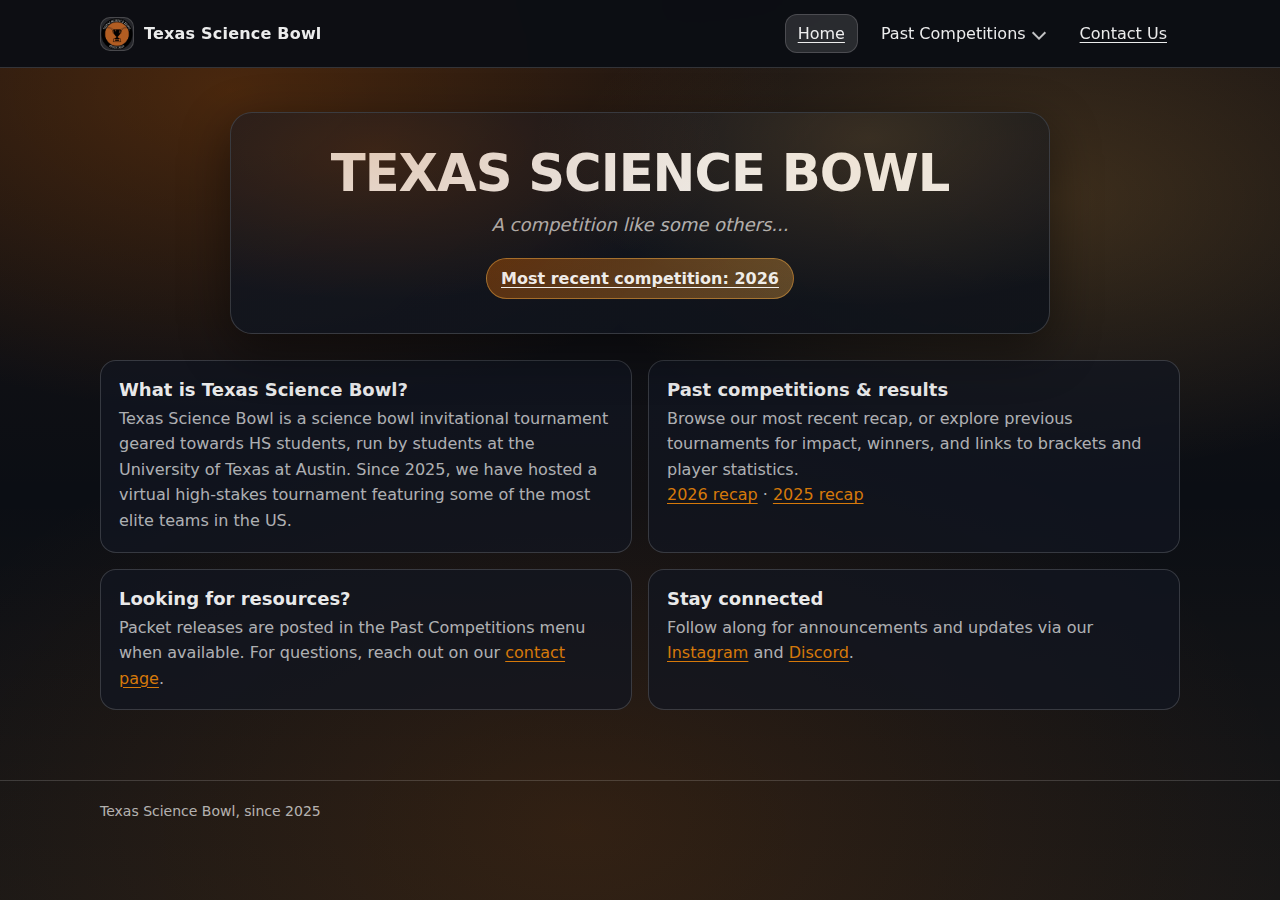
<file: index.html>
<!doctype html>
<html lang="en">
  <head>
    <meta charset="utf-8" />
    <meta name="viewport" content="width=device-width, initial-scale=1" />
    <title>Texas Science Bowl</title>
    <meta
      name="description"
      content="Texas Science Bowl is a high school invitational science bowl tournament based in Texas, featuring teams nationwide. View recaps, results, and updates."
    />

    <link rel="canonical" href="https://texassciencebowl.org/" />

    <meta property="og:site_name" content="Texas Science Bowl" />
    <meta property="og:type" content="website" />
    <meta property="og:title" content="Texas Science Bowl" />
    <meta
      property="og:description"
      content="A high school invitational science bowl tournament based in Texas. View recaps, results, and updates."
    />
    <meta property="og:url" content="https://texassciencebowl.org/" />
    <meta property="og:image" content="https://texassciencebowl.org/logo.png" />

    <meta name="twitter:card" content="summary_large_image" />
    <meta name="twitter:title" content="Texas Science Bowl" />
    <meta
      name="twitter:description"
      content="A high school invitational science bowl tournament based in Texas. View recaps, results, and updates."
    />
    <meta name="twitter:image" content="https://texassciencebowl.org/logo.png" />

    <link rel="icon" href="./favicon/favicon.ico" />
    <link rel="apple-touch-icon" sizes="180x180" href="./favicon/apple-touch-icon.png" />
    <link rel="icon" type="image/png" sizes="32x32" href="./favicon/favicon-32x32.png" />
    <link rel="icon" type="image/png" sizes="16x16" href="./favicon/favicon-16x16.png" />
    <link rel="manifest" href="./favicon/site.webmanifest" />

    <link rel="stylesheet" href="./styles.css" />
    <script src="./script.js" defer></script>

    <script type="application/ld+json">
      {
        "@context": "https://schema.org",
        "@type": "WebSite",
        "name": "Texas Science Bowl",
        "url": "https://texassciencebowl.org/"
      }
    </script>
    <script type="application/ld+json">
      {
        "@context": "https://schema.org",
        "@type": "Organization",
        "name": "Texas Science Bowl",
        "url": "https://texassciencebowl.org/",
        "logo": "https://texassciencebowl.org/logo.png",
        "sameAs": ["https://www.instagram.com/texas_scibowl/", "https://discord.com/invite/VQwKMMud2x"],
        "contactPoint": [
          {
            "@type": "ContactPoint",
            "contactType": "customer support",
            "email": "texassciencebowl@gmail.com"
          }
        ]
      }
    </script>
  </head>
  <body>
    <header class="site-header">
      <div class="container">
        <nav class="nav" aria-label="Primary navigation">
          <a class="brand" href="./index.html" aria-label="Texas Science Bowl home">
            <img src="./logo.png" alt="Texas Science Bowl logo" />
            <span>Texas Science Bowl</span>
          </a>

          <div class="nav-links">
            <a class="nav-link" href="./index.html" aria-current="page">Home</a>

            <div class="dropdown" data-dropdown data-open="false">
              <button class="nav-button" type="button" aria-haspopup="true" aria-expanded="false">
                Past Competitions <span class="caret" aria-hidden="true"></span>
              </button>
              <div class="dropdown-panel" role="menu" aria-label="Past Competitions">
                <div class="group">
                  <h4>2025</h4>
                  <a class="dropdown-item" href="./competitions/2025/recap.html" role="menuitem">
                    <span>Recap</span>
                  </a>
                  <a
                    class="dropdown-item"
                    href="https://drive.google.com/drive/folders/1dOEqQJPtWBgRzAYo-7Cz28gFCe_LZolo"
                    role="menuitem"
                    target="_blank"
                    rel="noreferrer"
                  >
                    <span>Packets</span>
                  </a>
                </div>
                <div class="group">
                  <h4>2026</h4>
                  <a class="dropdown-item" href="./competitions/2026/recap.html" role="menuitem">
                    <span>Recap</span>
                  </a>
                  <a
                    class="dropdown-item"
                    href="https://drive.google.com/drive/folders/17VxXpvTxq3oc1gRhK7VGPE0GZeBorhze?usp=sharing"
                    role="menuitem"
                    target="_blank"
                    rel="noreferrer"
                  >
                    <span>Packets</span>
                  </a>
                </div>
              </div>
            </div>

            <a class="nav-link" href="./contact.html">Contact Us</a>
          </div>
        </nav>
      </div>
    </header>

    <main>
      <div class="container">
        <section class="hero hero--center">
          <h1>TEXAS SCIENCE BOWL</h1>
          <p class="tagline-only">
            <em>A competition like some others...</em>
          </p>

          <div class="cta-row">
            <a class="button primary" href="./competitions/2026/recap.html">Most recent competition: 2026</a>
          </div>
        </section>

        <section class="grid" aria-label="About Texas Science Bowl">
          <div class="card">
            <h3>What is Texas Science Bowl?</h3>
            <p>
              Texas Science Bowl is a science bowl invitational tournament geared towards HS students, run by students at the University 
              of Texas at Austin. Since 2025, we have hosted a virtual high-stakes tournament featuring some of the most elite 
              teams in the US.
            </p>
          </div>
          <div class="card">
            <h3>Past competitions & results</h3>
            <p>
              Browse our most recent recap, or explore previous tournaments for impact, winners, and links to brackets and
              player statistics.
              <br />
              <a href="./competitions/2026/recap.html">2026 recap</a> · <a href="./competitions/2025/recap.html">2025 recap</a>
            </p>
          </div>
          <div class="card">
            <h3>Looking for resources?</h3>
            <p>
              Packet releases are posted in the Past Competitions menu when available. For questions, reach out on our <a href="./contact.html">contact page</a>.
            </p>
          </div>
          <div class="card">
            <h3>Stay connected</h3>
            <p>
              Follow along for announcements and updates via our
              <a href="https://www.instagram.com/texas_scibowl/" target="_blank" rel="noreferrer">Instagram</a> and
              <a href="https://discord.com/invite/VQwKMMud2x" target="_blank" rel="noreferrer">Discord</a>.
            </p>
          </div>
        </section>
      </div>
    </main>

    <footer>
      <div class="container">
        <div>Texas Science Bowl, since 2025</div>
      </div>
    </footer>
  </body>
</html>
</file>
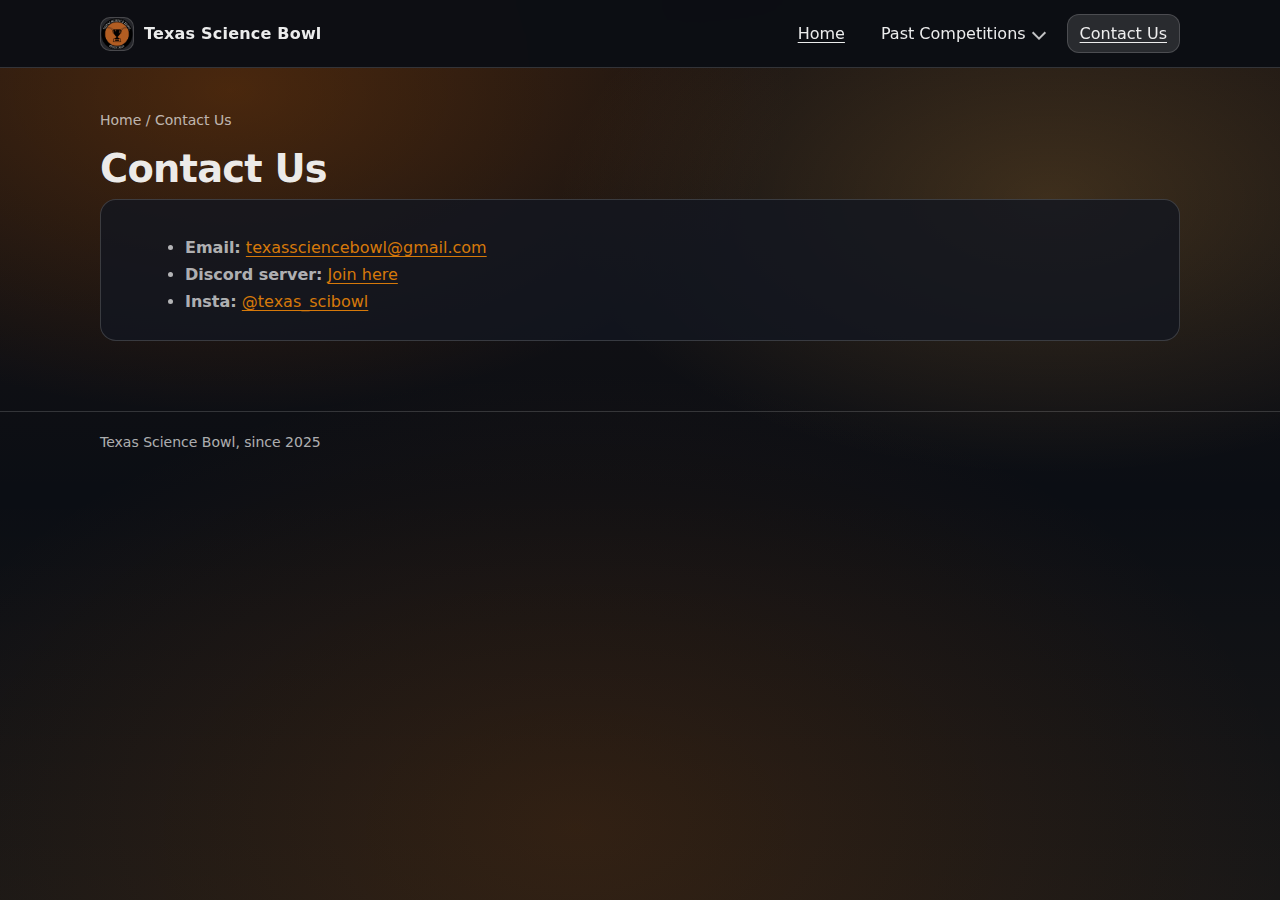
<file: contact.html>
<!doctype html>
<html lang="en">
  <head>
    <meta charset="utf-8" />
    <meta name="viewport" content="width=device-width, initial-scale=1" />
    <title>Contact Us — Texas Science Bowl</title>
    <meta name="description" content="Contact Texas Science Bowl via email, Discord, or Instagram." />

    <link rel="canonical" href="https://texassciencebowl.org/contact.html" />

    <meta property="og:site_name" content="Texas Science Bowl" />
    <meta property="og:type" content="website" />
    <meta property="og:title" content="Contact Us — Texas Science Bowl" />
    <meta property="og:description" content="Contact Texas Science Bowl via email, Discord, or Instagram." />
    <meta property="og:url" content="https://texassciencebowl.org/contact.html" />
    <meta property="og:image" content="https://texassciencebowl.org/logo.png" />

    <meta name="twitter:card" content="summary_large_image" />
    <meta name="twitter:title" content="Contact Us — Texas Science Bowl" />
    <meta name="twitter:description" content="Contact Texas Science Bowl via email, Discord, or Instagram." />
    <meta name="twitter:image" content="https://texassciencebowl.org/logo.png" />

    <link rel="icon" href="./favicon/favicon.ico" />
    <link rel="apple-touch-icon" sizes="180x180" href="./favicon/apple-touch-icon.png" />
    <link rel="icon" type="image/png" sizes="32x32" href="./favicon/favicon-32x32.png" />
    <link rel="icon" type="image/png" sizes="16x16" href="./favicon/favicon-16x16.png" />
    <link rel="manifest" href="./favicon/site.webmanifest" />

    <link rel="stylesheet" href="./styles.css" />
    <script src="./script.js" defer></script>

    <script type="application/ld+json">
      {
        "@context": "https://schema.org",
        "@type": "ContactPage",
        "name": "Contact Us — Texas Science Bowl",
        "url": "https://texassciencebowl.org/contact.html",
        "isPartOf": {
          "@type": "WebSite",
          "name": "Texas Science Bowl",
          "url": "https://texassciencebowl.org/"
        }
      }
    </script>
  </head>
  <body>
    <header class="site-header">
      <div class="container">
        <nav class="nav" aria-label="Primary navigation">
          <a class="brand" href="./index.html" aria-label="Texas Science Bowl home">
            <img src="./logo.png" alt="Texas Science Bowl logo" />
            <span>Texas Science Bowl</span>
          </a>

          <div class="nav-links">
            <a class="nav-link" href="./index.html">Home</a>

            <div class="dropdown" data-dropdown data-open="false">
              <button class="nav-button" type="button" aria-haspopup="true" aria-expanded="false">
                Past Competitions <span class="caret" aria-hidden="true"></span>
              </button>
              <div class="dropdown-panel" role="menu" aria-label="Past Competitions">
                <div class="group">
                  <h4>2025</h4>
                  <a class="dropdown-item" href="./competitions/2025/recap.html" role="menuitem">
                    <span>Recap</span>
                  </a>
                  <a
                    class="dropdown-item"
                    href="https://drive.google.com/drive/folders/1dOEqQJPtWBgRzAYo-7Cz28gFCe_LZolo"
                    role="menuitem"
                    target="_blank"
                    rel="noreferrer"
                  >
                    <span>Packets</span>
                  </a>
                </div>
                <div class="group">
                  <h4>2026</h4>
                  <a class="dropdown-item" href="./competitions/2026/recap.html" role="menuitem">
                    <span>Recap</span>
                  </a>
                  <a
                    class="dropdown-item"
                    href="https://drive.google.com/drive/folders/17VxXpvTxq3oc1gRhK7VGPE0GZeBorhze?usp=sharing"
                    role="menuitem"
                    target="_blank"
                    rel="noreferrer"
                  >
                    <span>Packets</span>
                  </a>
                </div>
              </div>
            </div>

            <a class="nav-link" href="./contact.html" aria-current="page">Contact Us</a>
          </div>
        </nav>
      </div>
    </header>

    <main>
      <div class="container">
        <p class="breadcrumbs">Home / Contact Us</p>
        <h1 class="page-title">Contact Us</h1>
        <div class="content">
          <ul>
            <li><strong>Email:</strong> <a href="mailto:texassciencebowl@gmail.com">texassciencebowl@gmail.com</a></li>
            <li><strong>Discord server:</strong> <a href="https://discord.com/invite/VQwKMMud2x" target="_blank" rel="noreferrer">Join here</a></li>
            <li><strong>Insta:</strong> <a href="https://www.instagram.com/texas_scibowl/" target="_blank" rel="noreferrer">@texas_scibowl</a></li>
          </ul>
        </div>
      </div>
    </main>

    <footer>
      <div class="container">
        <div>Texas Science Bowl, since 2025</div>
      </div>
    </footer>
  </body>
</html>
</file>
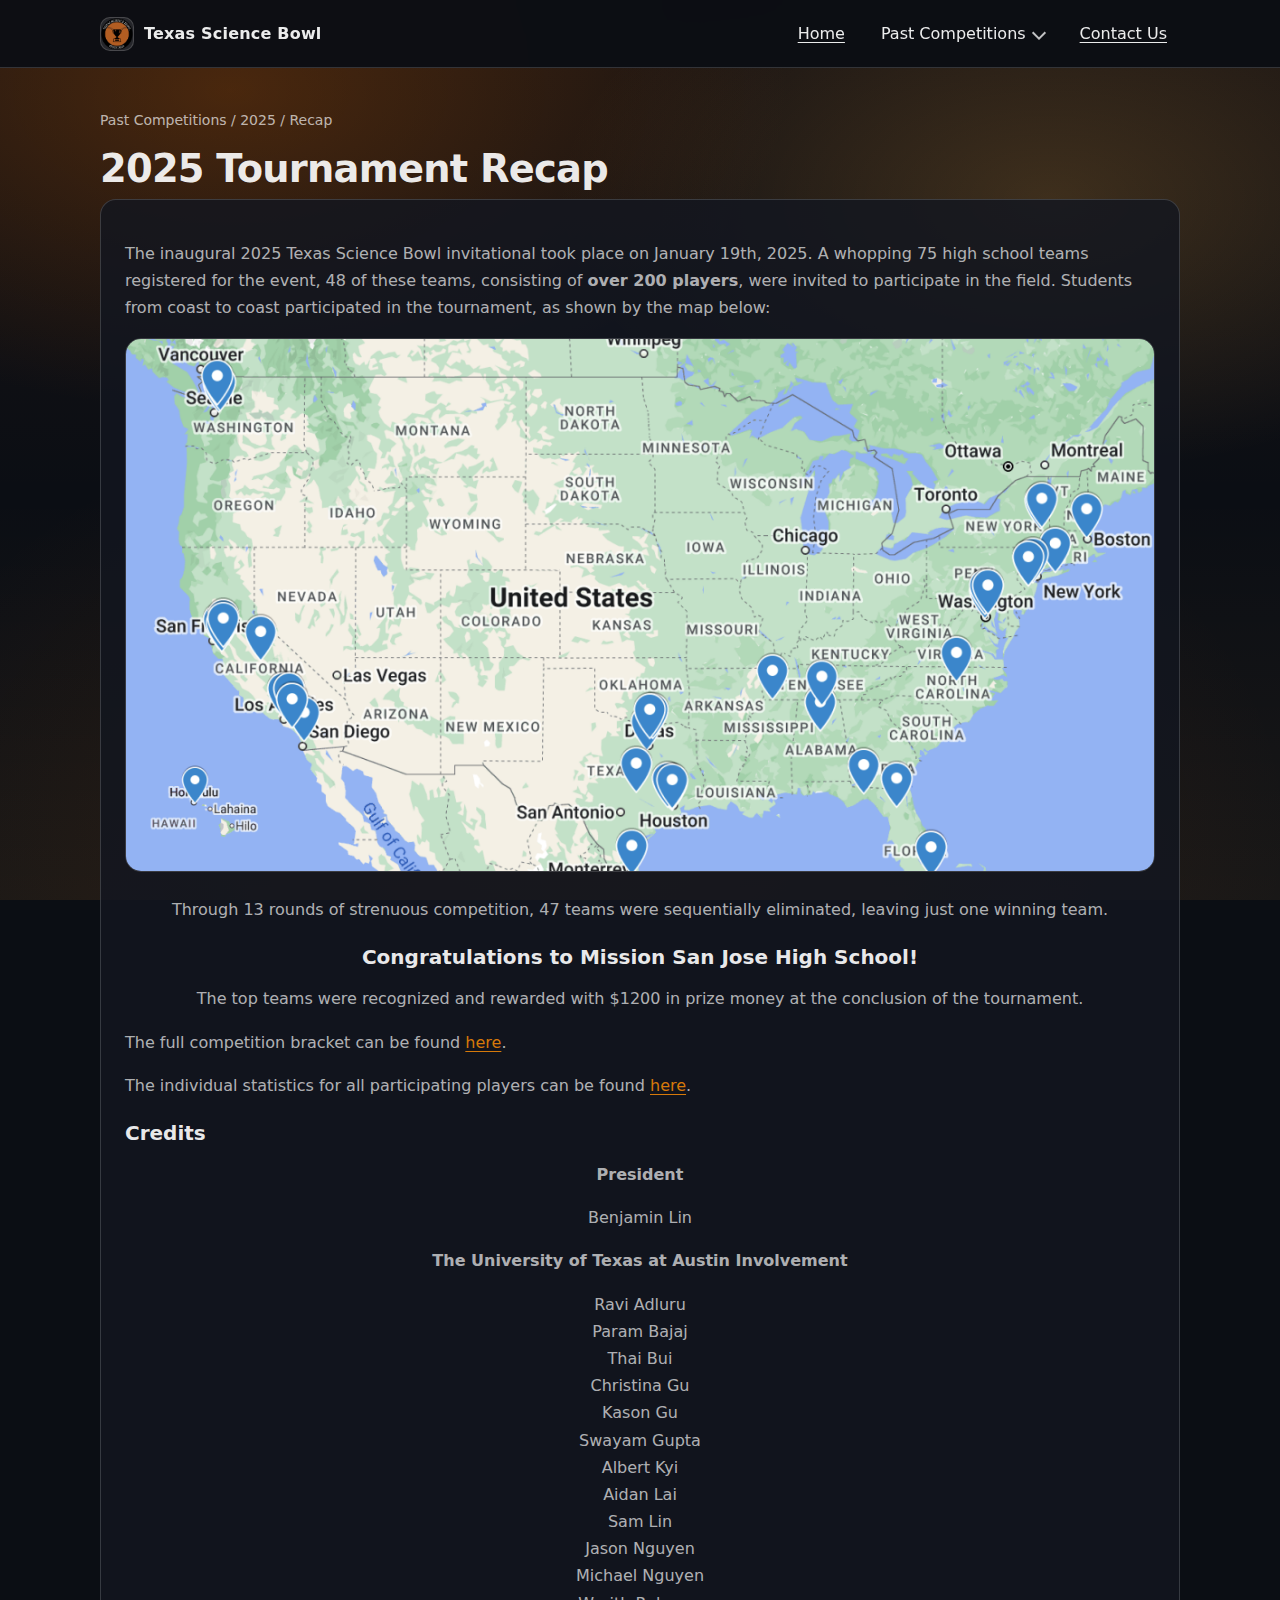
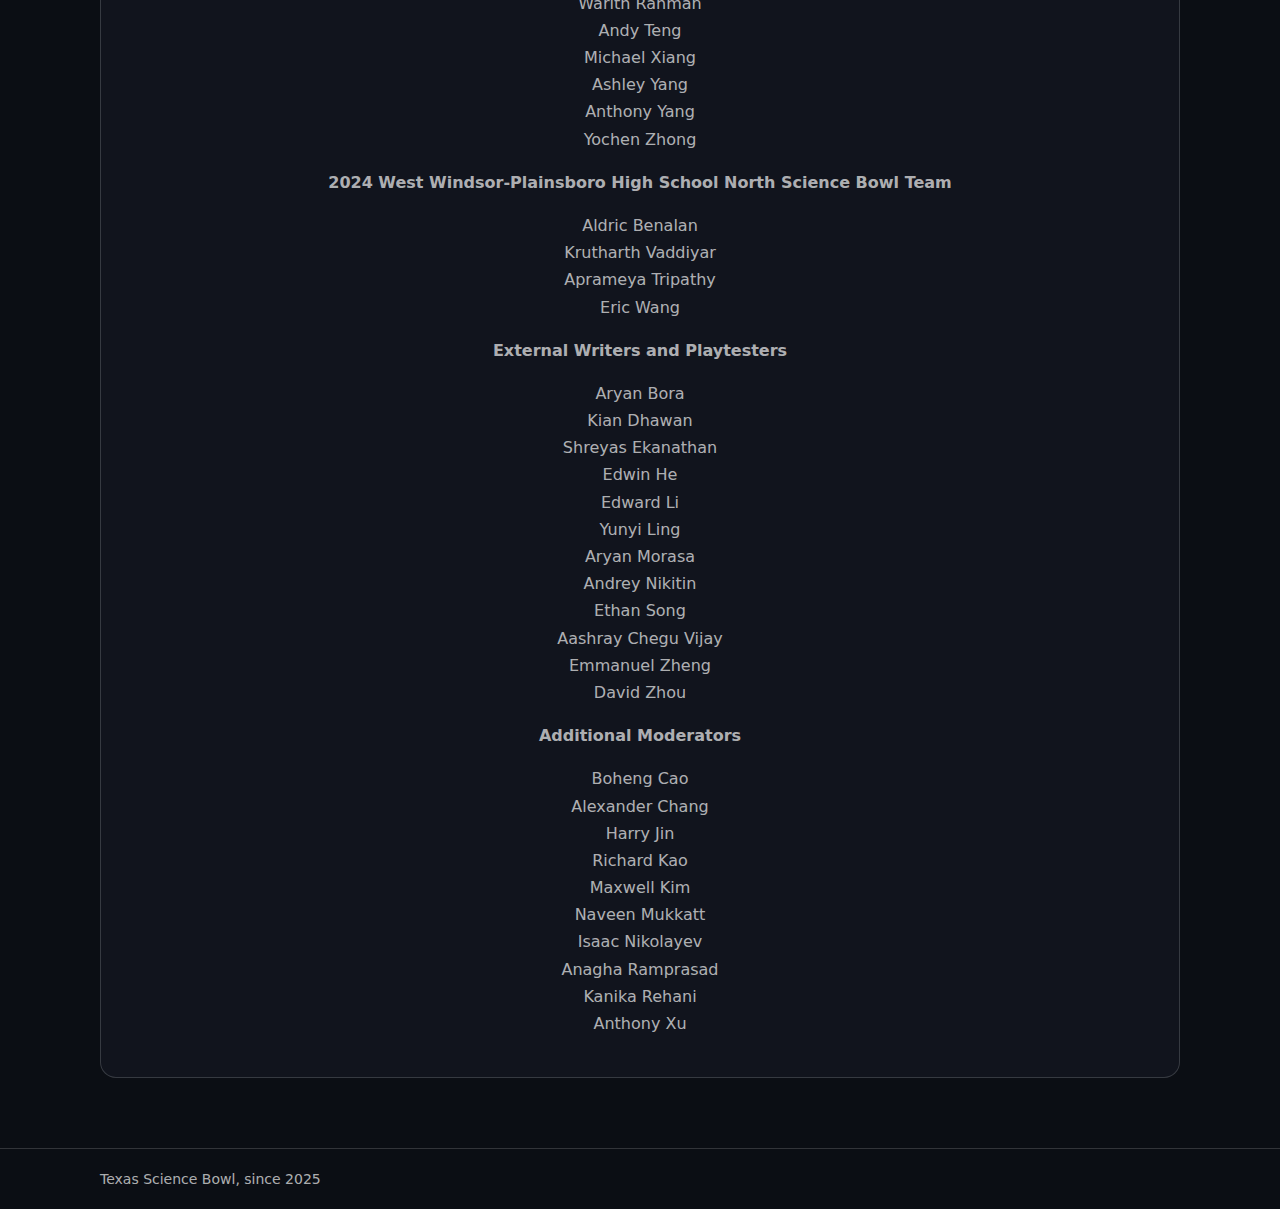
<file: competitions/2025/recap.html>
<!doctype html>
<html lang="en">
  <head>
    <meta charset="utf-8" />
    <meta name="viewport" content="width=device-width, initial-scale=1" />
    <title>2025 Recap — Texas Science Bowl</title>
    <meta name="description" content="2025 Texas Science Bowl tournament recap and credits." />

    <link rel="canonical" href="https://texassciencebowl.org/competitions/2025/recap.html" />

    <meta property="og:site_name" content="Texas Science Bowl" />
    <meta property="og:type" content="article" />
    <meta property="og:title" content="2025 Tournament Recap — Texas Science Bowl" />
    <meta property="og:description" content="2025 Texas Science Bowl tournament recap, winners, and credits." />
    <meta property="og:url" content="https://texassciencebowl.org/competitions/2025/recap.html" />
    <meta property="og:image" content="https://texassciencebowl.org/images/2025-map.png" />

    <meta name="twitter:card" content="summary_large_image" />
    <meta name="twitter:title" content="2025 Tournament Recap — Texas Science Bowl" />
    <meta name="twitter:description" content="2025 Texas Science Bowl tournament recap, winners, and credits." />
    <meta name="twitter:image" content="https://texassciencebowl.org/images/2025-map.png" />

    <link rel="icon" href="../../favicon/favicon.ico" />
    <link rel="apple-touch-icon" sizes="180x180" href="../../favicon/apple-touch-icon.png" />
    <link rel="icon" type="image/png" sizes="32x32" href="../../favicon/favicon-32x32.png" />
    <link rel="icon" type="image/png" sizes="16x16" href="../../favicon/favicon-16x16.png" />
    <link rel="manifest" href="../../favicon/site.webmanifest" />

    <link rel="stylesheet" href="../../styles.css" />
    <script src="../../script.js" defer></script>

    <script type="application/ld+json">
      {
        "@context": "https://schema.org",
        "@type": "Article",
        "headline": "2025 Tournament Recap — Texas Science Bowl",
        "datePublished": "2025-01-19",
        "image": ["https://texassciencebowl.org/images/2025-map.png"],
        "mainEntityOfPage": "https://texassciencebowl.org/competitions/2025/recap.html",
        "publisher": {
          "@type": "Organization",
          "name": "Texas Science Bowl",
          "url": "https://texassciencebowl.org/",
          "logo": {
            "@type": "ImageObject",
            "url": "https://texassciencebowl.org/logo.png"
          }
        }
      }
    </script>
  </head>
  <body>
    <header class="site-header">
      <div class="container">
        <nav class="nav" aria-label="Primary navigation">
          <a class="brand" href="../../index.html" aria-label="Texas Science Bowl home">
            <img src="../../logo.png" alt="Texas Science Bowl logo" />
            <span>Texas Science Bowl</span>
          </a>

          <div class="nav-links">
            <a class="nav-link" href="../../index.html">Home</a>

            <div class="dropdown" data-dropdown data-open="false">
              <button class="nav-button" type="button" aria-haspopup="true" aria-expanded="false">
                Past Competitions <span class="caret" aria-hidden="true"></span>
              </button>
              <div class="dropdown-panel" role="menu" aria-label="Past Competitions">
                <div class="group">
                  <h4>2025</h4>
                  <a class="dropdown-item" href="../../competitions/2025/recap.html" role="menuitem">
                    <span>Recap</span>
                    <span class="pill">You are here</span>
                  </a>
                  <a
                    class="dropdown-item"
                    href="https://drive.google.com/drive/folders/1dOEqQJPtWBgRzAYo-7Cz28gFCe_LZolo"
                    role="menuitem"
                    target="_blank"
                    rel="noreferrer"
                  >
                    <span>Packets</span>
                  </a>
                </div>
                <div class="group">
                  <h4>2026</h4>
                  <a class="dropdown-item" href="../../competitions/2026/recap.html" role="menuitem">
                    <span>Recap</span>
                  </a>
                  <a
                    class="dropdown-item"
                    href="https://drive.google.com/drive/folders/17VxXpvTxq3oc1gRhK7VGPE0GZeBorhze?usp=sharing"
                    role="menuitem"
                    target="_blank"
                    rel="noreferrer"
                  >
                    <span>Packets</span>
                  </a>
                </div>
              </div>
            </div>

            <a class="nav-link" href="../../contact.html">Contact Us</a>
          </div>
        </nav>
      </div>
    </header>

    <main>
      <div class="container">
        <p class="breadcrumbs">Past Competitions / 2025 / Recap</p>
        <h1 class="page-title">2025 Tournament Recap</h1>

        <div class="content">
          <p>
            The inaugural 2025 Texas Science Bowl invitational took place on January 19th, 2025. A whopping 75 high school
            teams registered for the event, 48 of these teams, consisting of <strong>over 200 players</strong>, were invited to
            participate in the field. Students from coast to coast participated in the tournament, as shown by the map below:
          </p>

          <p style="text-align:center;">
            <img
              src="../../images/2025-map.png"
              alt="Texas Science Bowl 2025 Impact Map"
              style="max-width:100%;height:auto;border-radius:16px;border:1px solid rgba(255,255,255,0.16);"
              width="1600"
              height="900"
              loading="lazy"
              decoding="async"
            />
          </p>

          <p style="text-align:center;">
            Through 13 rounds of strenuous competition, 47 teams were sequentially eliminated, leaving just one winning team.
          </p>
          <h2 style="text-align:center;"><strong>Congratulations to Mission San Jose High School!</strong></h2>
          <p style="text-align:center;">
            The top teams were recognized and rewarded with $1200 in prize money at the conclusion of the tournament.
          </p>

          <p>
            The full competition bracket can be found
            <a
              href="https://docs.google.com/spreadsheets/d/1La5Wr-yXdoNFjwLc47WtEhA3aV-HttQ-6F3DBwmJuH0/edit?usp=sharing"
              target="_blank"
              rel="noreferrer"
              >here</a
            >.
          </p>
          <p>
            The individual statistics for all participating players can be found
            <a
              href="https://docs.google.com/spreadsheets/d/1mOKnaq0-nSvL863-SrAN8x5zWR9AsgE6qOelC1GFNRQ/edit?usp=sharing"
              target="_blank"
              rel="noreferrer"
              >here</a
            >.
          </p>

          <h2>Credits</h2>

          <p style="text-align:center;"><strong>President</strong></p>
          <p style="text-align:center;">Benjamin Lin</p>

          <p style="text-align:center;"><strong>The University of Texas at Austin Involvement</strong></p>
          <p style="text-align:center;">
            Ravi Adluru<br />Param Bajaj<br />Thai Bui<br />Christina Gu<br />Kason Gu<br />Swayam Gupta<br />Albert Kyi<br />Aidan
            Lai<br />Sam Lin<br />Jason Nguyen<br />Michael Nguyen<br />Warith Rahman<br />Andy Teng<br />Michael Xiang<br />Ashley
            Yang<br />Anthony Yang<br />Yochen Zhong
          </p>

          <p style="text-align:center;"><strong>2024 West Windsor-Plainsboro High School North Science Bowl Team</strong></p>
          <p style="text-align:center;">Aldric Benalan<br />Krutharth Vaddiyar<br />Aprameya Tripathy<br />Eric Wang</p>

          <p style="text-align:center;"><strong>External Writers and Playtesters</strong></p>
          <p style="text-align:center;">
            Aryan Bora<br />Kian Dhawan<br />Shreyas Ekanathan<br />Edwin He<br />Edward Li<br />Yunyi Ling<br />Aryan Morasa<br />Andrey
            Nikitin<br />Ethan Song<br />Aashray Chegu Vijay<br />Emmanuel Zheng<br />David Zhou
          </p>

          <p style="text-align:center;"><strong>Additional Moderators</strong></p>
          <p style="text-align:center;">
            Boheng Cao<br />Alexander Chang<br />Harry Jin<br />Richard Kao<br />Maxwell Kim<br />Naveen Mukkatt<br />Isaac Nikolayev<br />Anagha
            Ramprasad<br />Kanika Rehani<br />Anthony Xu
          </p>
        </div>
      </div>
    </main>

    <footer>
      <div class="container">
        <div>Texas Science Bowl, since 2025</div>
      </div>
    </footer>
  </body>
</html>
</file>
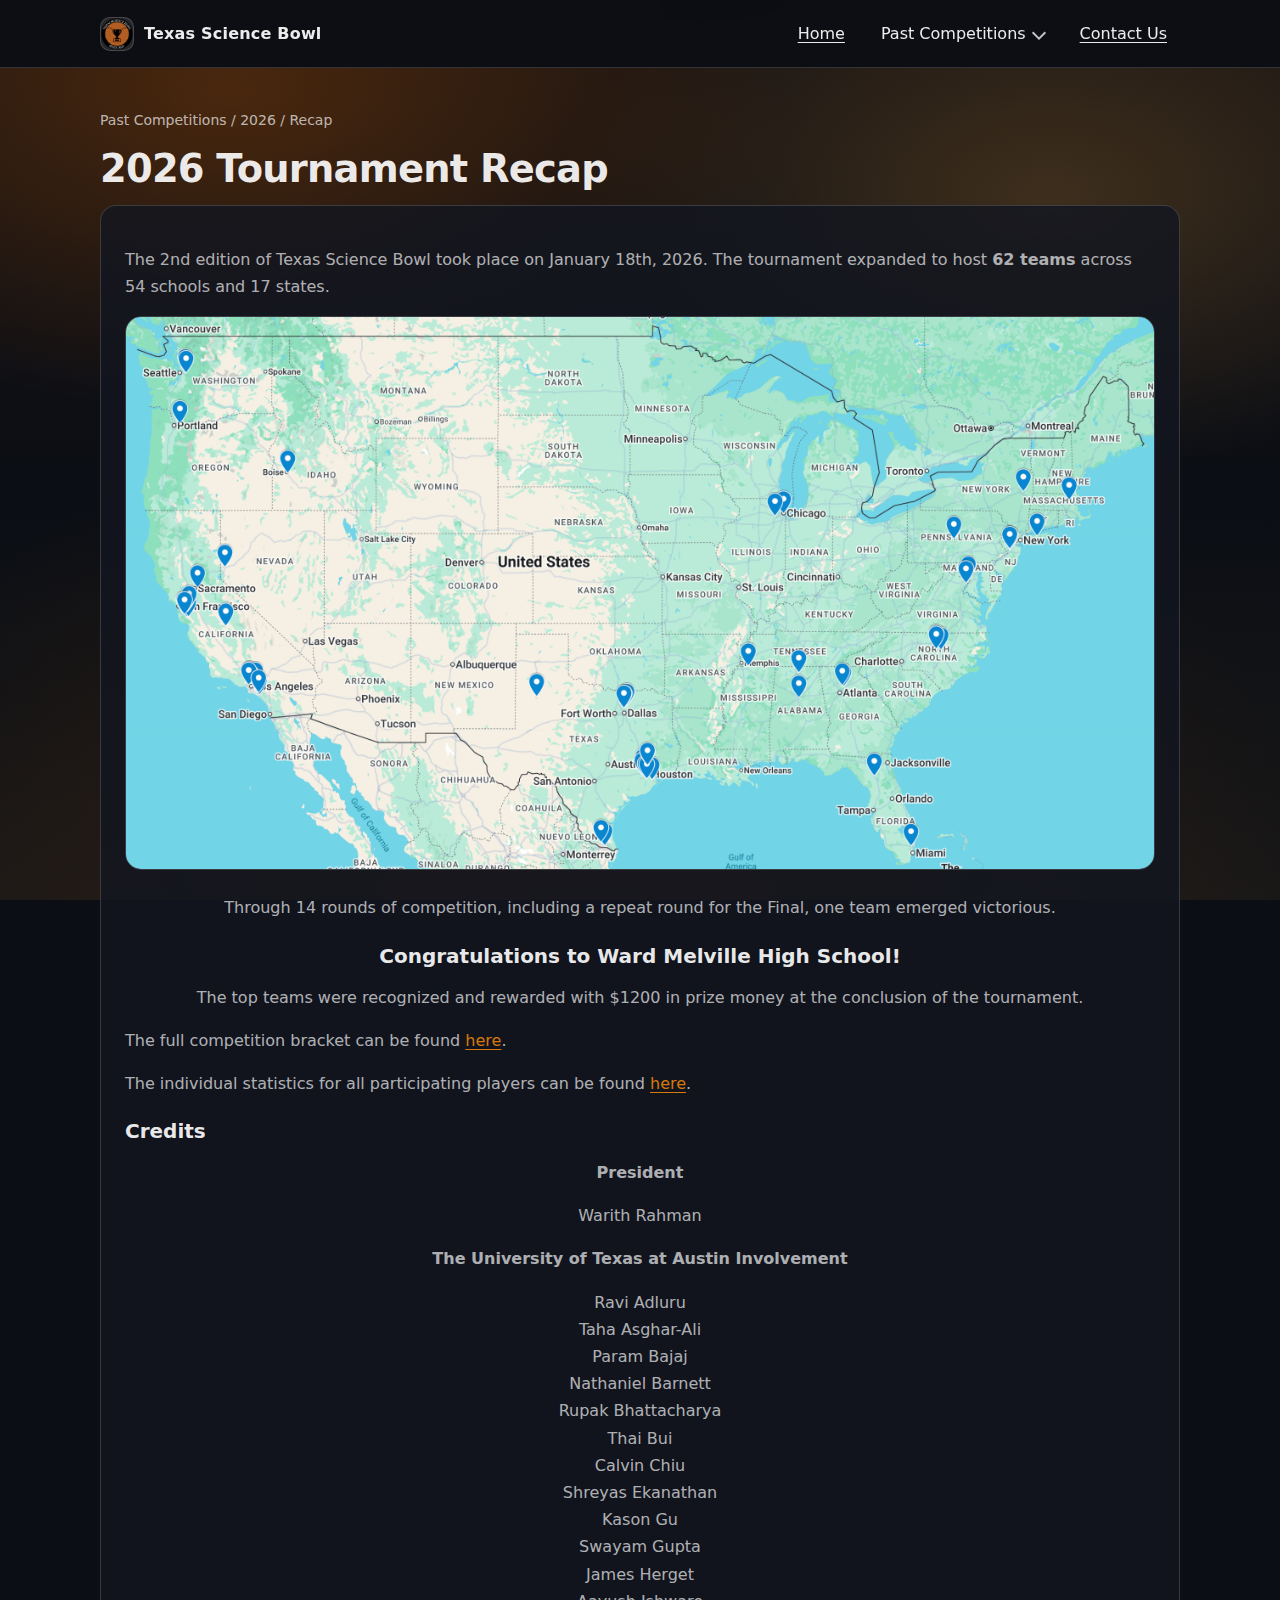
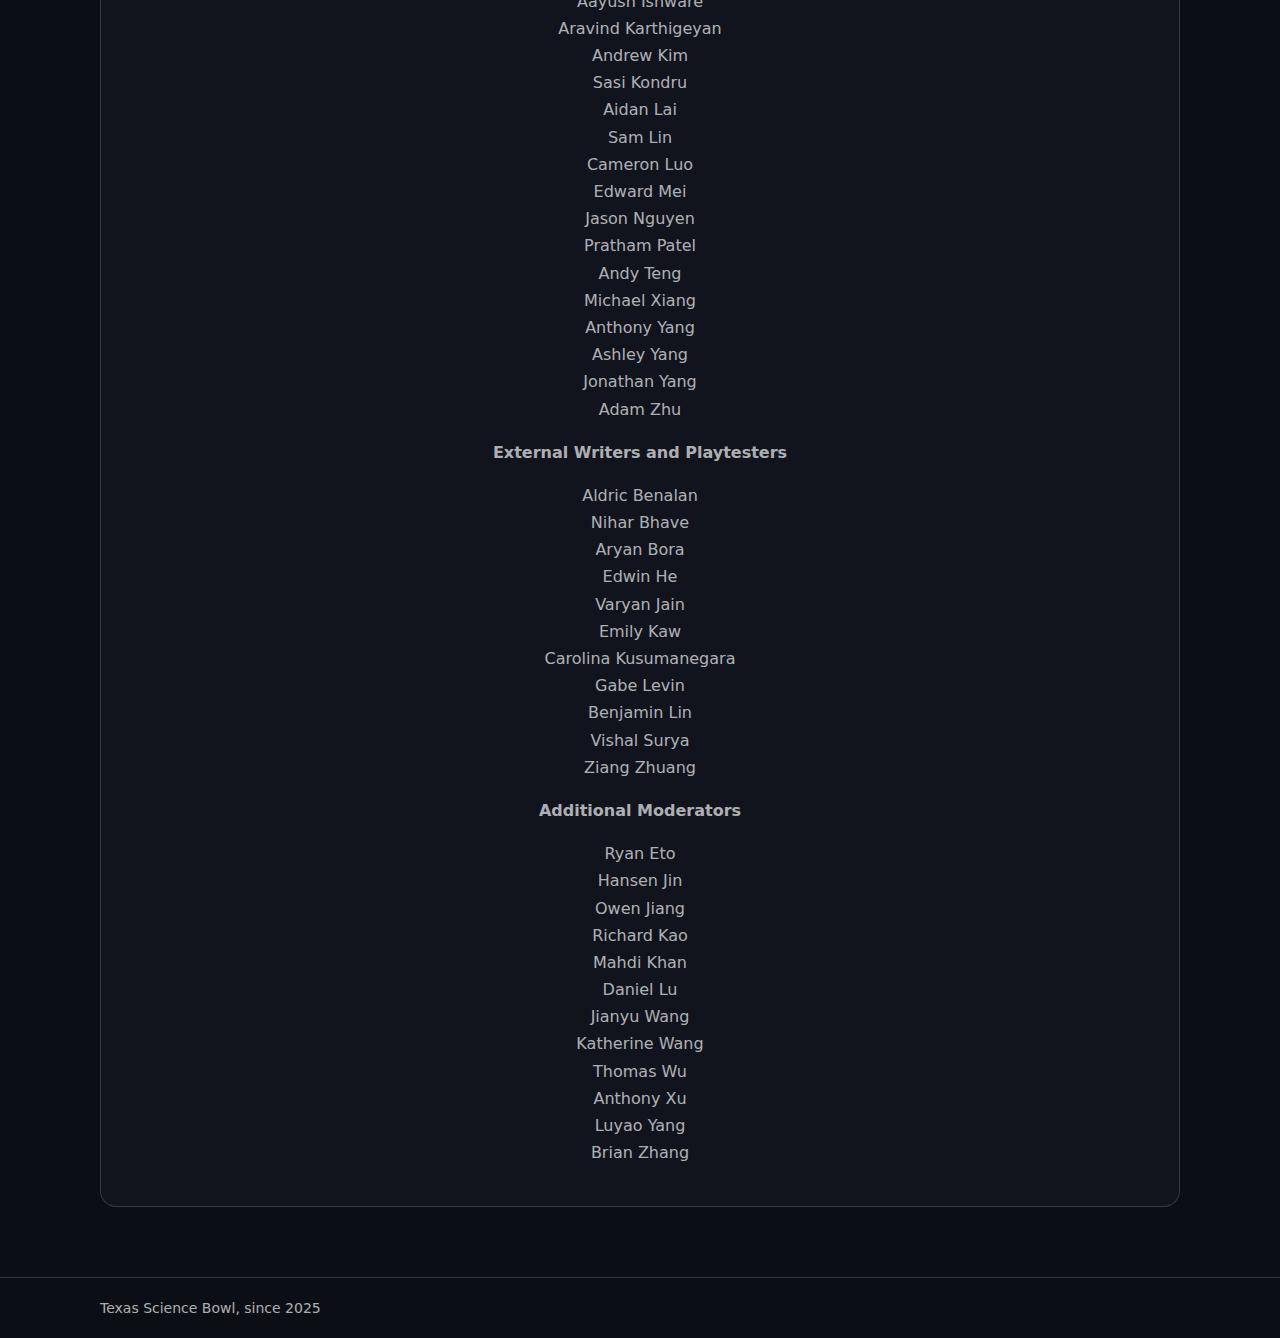
<file: competitions/2026/recap.html>
<!doctype html>
<html lang="en">
  <head>
    <meta charset="utf-8" />
    <meta name="viewport" content="width=device-width, initial-scale=1" />
    <title>2026 Recap — Texas Science Bowl</title>
    <meta name="description" content="2026 Texas Science Bowl tournament recap and credits." />

    <link rel="canonical" href="https://texassciencebowl.org/competitions/2026/recap.html" />

    <meta property="og:site_name" content="Texas Science Bowl" />
    <meta property="og:type" content="article" />
    <meta property="og:title" content="2026 Tournament Recap — Texas Science Bowl" />
    <meta property="og:description" content="2026 Texas Science Bowl tournament recap, winners, and credits." />
    <meta property="og:url" content="https://texassciencebowl.org/competitions/2026/recap.html" />
    <meta property="og:image" content="https://texassciencebowl.org/images/2026-map.png" />

    <meta name="twitter:card" content="summary_large_image" />
    <meta name="twitter:title" content="2026 Tournament Recap — Texas Science Bowl" />
    <meta name="twitter:description" content="2026 Texas Science Bowl tournament recap, winners, and credits." />
    <meta name="twitter:image" content="https://texassciencebowl.org/images/2026-map.png" />

    <link rel="icon" href="../../favicon/favicon.ico" />
    <link rel="apple-touch-icon" sizes="180x180" href="../../favicon/apple-touch-icon.png" />
    <link rel="icon" type="image/png" sizes="32x32" href="../../favicon/favicon-32x32.png" />
    <link rel="icon" type="image/png" sizes="16x16" href="../../favicon/favicon-16x16.png" />
    <link rel="manifest" href="../../favicon/site.webmanifest" />

    <link rel="stylesheet" href="../../styles.css" />
    <script src="../../script.js" defer></script>

    <script type="application/ld+json">
      {
        "@context": "https://schema.org",
        "@type": "Article",
        "headline": "2026 Tournament Recap — Texas Science Bowl",
        "datePublished": "2026-01-18",
        "image": ["https://texassciencebowl.org/images/2026-map.png"],
        "mainEntityOfPage": "https://texassciencebowl.org/competitions/2026/recap.html",
        "publisher": {
          "@type": "Organization",
          "name": "Texas Science Bowl",
          "url": "https://texassciencebowl.org/",
          "logo": {
            "@type": "ImageObject",
            "url": "https://texassciencebowl.org/logo.png"
          }
        }
      }
    </script>
  </head>
  <body>
    <header class="site-header">
      <div class="container">
        <nav class="nav" aria-label="Primary navigation">
          <a class="brand" href="../../index.html" aria-label="Texas Science Bowl home">
            <img src="../../logo.png" alt="Texas Science Bowl logo" />
            <span>Texas Science Bowl</span>
          </a>

          <div class="nav-links">
            <a class="nav-link" href="../../index.html">Home</a>

            <div class="dropdown" data-dropdown data-open="false">
              <button class="nav-button" type="button" aria-haspopup="true" aria-expanded="false">
                Past Competitions <span class="caret" aria-hidden="true"></span>
              </button>
              <div class="dropdown-panel" role="menu" aria-label="Past Competitions">
                <div class="group">
                  <h4>2025</h4>
                  <a class="dropdown-item" href="../../competitions/2025/recap.html" role="menuitem">
                    <span>Recap</span>
                  </a>
                  <a
                    class="dropdown-item"
                    href="https://drive.google.com/drive/folders/1dOEqQJPtWBgRzAYo-7Cz28gFCe_LZolo"
                    role="menuitem"
                    target="_blank"
                    rel="noreferrer"
                  >
                    <span>Packets</span>
                  </a>
                </div>
                <div class="group">
                  <h4>2026</h4>
                  <a class="dropdown-item" href="../../competitions/2026/recap.html" role="menuitem">
                    <span>Recap</span>
                    <span class="pill">You are here</span>
                  </a>
                  <a
                    class="dropdown-item"
                    href="https://drive.google.com/drive/folders/17VxXpvTxq3oc1gRhK7VGPE0GZeBorhze?usp=sharing"
                    role="menuitem"
                    target="_blank"
                    rel="noreferrer"
                  >
                    <span>Packets</span>
                  </a>
                </div>
              </div>
            </div>

            <a class="nav-link" href="../../contact.html">Contact Us</a>
          </div>
        </nav>
      </div>
    </header>

    <main>
      <div class="container">
        <p class="breadcrumbs">Past Competitions / 2026 / Recap</p>
        <h1 class="page-title">2026 Tournament Recap</h1>

        <div class="content" style="margin-top:14px;">
          <p>
            The 2nd edition of Texas Science Bowl took place on January 18th, 2026. The tournament expanded to host <strong>62 teams</strong> across 54 schools and 17 states.
          </p>

          <p style="text-align:center;">
            <img
              src="../../images/2026-map.png"
              alt="Texas Science Bowl 2026 Impact Map"
              style="max-width:100%;height:auto;border-radius:16px;border:1px solid rgba(255,255,255,0.16);"
              width="1600"
              height="900"
              loading="lazy"
              decoding="async"
            />
          </p>

          <p style="text-align:center;">
            Through 14 rounds of competition, including a repeat round for the Final, one team emerged victorious.
          </p>
          <h2 style="text-align:center;"><strong>Congratulations to Ward Melville High School!</strong></h2>
          <p style="text-align:center;">
            The top teams were recognized and rewarded with $1200 in prize money at the conclusion of the tournament.
          </p>

          <p>
            The full competition bracket can be found
            <a
              href="https://docs.google.com/spreadsheets/d/1I1lYdVOSQg5Ejo24kFSDoU3_3LW14lzcZDlq1BV1iVo/edit?usp=sharing"
              target="_blank"
              rel="noreferrer"
              >here</a
            >.
          </p>
          <p>
            The individual statistics for all participating players can be found
            <a
              href="https://docs.google.com/spreadsheets/d/1KlKOwsmkSXS6E3xAzmffIVKBh4I6A3ZzX50RMitqLr4/edit?usp=sharing"
              target="_blank"
              rel="noreferrer"
              >here</a
            >.
          </p>

          <h2>Credits</h2>

          <p style="text-align:center;"><strong>President</strong></p>
          <p style="text-align:center;">Warith Rahman</p>

          <p style="text-align:center;"><strong>The University of Texas at Austin Involvement</strong></p>
          <p style="text-align:center;">
            Ravi Adluru<br />Taha Asghar-Ali<br />Param Bajaj<br />Nathaniel Barnett<br />Rupak Bhattacharya<br />Thai Bui<br />Calvin Chiu<br />Shreyas Ekanathan<br />Kason Gu<br />Swayam Gupta<br />James Herget<br />Aayush Ishware<br />Aravind Karthigeyan<br />Andrew Kim<br />Sasi Kondru<br />Aidan Lai<br />Sam Lin<br />Cameron Luo<br />Edward Mei<br />Jason Nguyen<br />Pratham Patel<br />Andy Teng<br />Michael Xiang<br />Anthony Yang<br />Ashley Yang<br />Jonathan Yang<br />Adam Zhu
          </p>

          <p style="text-align:center;"><strong>External Writers and Playtesters</strong></p>
          <p style="text-align:center;">
            Aldric Benalan<br />Nihar Bhave<br />Aryan Bora<br />Edwin He<br />Varyan Jain<br />Emily Kaw<br />Carolina Kusumanegara<br />Gabe Levin<br />Benjamin Lin<br />Vishal Surya<br />Ziang Zhuang
          </p>

          <p style="text-align:center;"><strong>Additional Moderators</strong></p>
          <p style="text-align:center;">
            Ryan Eto<br />Hansen Jin<br />Owen Jiang<br />Richard Kao<br />Mahdi Khan<br />Daniel Lu<br />Jianyu Wang<br />Katherine Wang<br />Thomas Wu<br />Anthony Xu<br />Luyao Yang<br />Brian Zhang
          </p>
        </div>
      </div>
    </main>

    <footer>
      <div class="container">
        <div>Texas Science Bowl, since 2025</div>
      </div>
    </footer>
  </body>
</html>
</file>
<file: styles.css>
/* Texas Science Bowl - simple static site */

:root {
  --bg: #0b0e14;
  --panel: rgba(255, 255, 255, 0.06);
  --panel-2: rgba(255, 255, 255, 0.08);
  --text: rgba(255, 255, 255, 0.92);
  --muted: rgba(255, 255, 255, 0.68);
  --border: rgba(255, 255, 255, 0.16);
  --shadow: 0 16px 50px rgba(0, 0, 0, 0.45);
  /* UT Austin inspired */
  --accent: #bf5700; /* burnt orange */
  --accent-2: #ffb347; /* warm highlight */
  --link: #d6790a;
  --link-hover: #e0891a;

  --radius: 16px;
  --radius-sm: 12px;

  --container: 1120px;
}

*,
*::before,
*::after {
  box-sizing: border-box;
}

html,
body {
  height: 100%;
}

body {
  margin: 0;
  font-family:
    ui-sans-serif,
    system-ui,
    -apple-system,
    Segoe UI,
    Roboto,
    Helvetica,
    Arial,
    "Apple Color Emoji",
    "Segoe UI Emoji";
  color: var(--text);
  background:
    radial-gradient(900px 520px at 18% 10%, rgba(191, 87, 0, 0.30), transparent 62%),
    radial-gradient(820px 460px at 82% 22%, rgba(255, 179, 71, 0.18), transparent 60%),
    radial-gradient(1100px 700px at 45% 92%, rgba(191, 87, 0, 0.16), transparent 65%),
    linear-gradient(180deg, rgba(191, 87, 0, 0.08), transparent 55%, rgba(255, 179, 71, 0.06)),
    var(--bg);
  background-attachment: fixed;
}

a {
  color: var(--link);
  text-decoration: underline;
  text-underline-offset: 3px;
}

a:hover {
  color: var(--link-hover);
}

.container {
  max-width: var(--container);
  margin: 0 auto;
  padding: 0 20px;
}

/* Header / Nav */
.site-header {
  position: sticky;
  top: 0;
  z-index: 50;
  background: rgba(11, 14, 20, 0.96);
  backdrop-filter: blur(16px);
  border-bottom: 1px solid var(--border);
}

.nav {
  display: flex;
  align-items: center;
  justify-content: space-between;
  gap: 16px;
  padding: 14px 0;
}

.brand {
  display: inline-flex;
  align-items: center;
  gap: 10px;
  min-width: 220px;
  color: var(--text);
  text-decoration: none;
}
.brand:hover {
  color: var(--text);
  text-decoration: none;
}

.brand img {
  width: 34px;
  height: 34px;
  border-radius: 10px;
  border: 1px solid var(--border);
  background: rgba(255, 255, 255, 0.10);
}

.brand span {
  font-weight: 700;
  letter-spacing: 0.2px;
}

.nav-links {
  display: flex;
  align-items: center;
  gap: 10px;
}

.nav-link,
.nav-button {
  display: inline-flex;
  align-items: center;
  gap: 8px;
  padding: 9px 12px;
  border-radius: 12px;
  border: 1px solid transparent;
  color: var(--text);
  background: transparent;
  font: inherit;
  cursor: pointer;
}

.nav-link[aria-current="page"] {
  background: rgba(255, 255, 255, 0.12);
  border-color: rgba(255, 255, 255, 0.16);
}

.nav-link:hover,
.nav-button:hover {
  text-decoration: none;
  background: rgba(255, 255, 255, 0.10);
  border-color: rgba(255, 255, 255, 0.14);
}

.caret {
  width: 10px;
  height: 10px;
  display: inline-block;
  border-right: 2px solid rgba(255, 255, 255, 0.75);
  border-bottom: 2px solid rgba(255, 255, 255, 0.75);
  transform: rotate(45deg);
  margin-top: -2px;
}

.dropdown {
  position: relative;
}

.dropdown-panel {
  position: absolute;
  right: 0;
  top: calc(100% + 10px);
  width: 320px;
  background: rgba(14, 18, 26, 0.98);
  border: 1px solid var(--border);
  border-radius: var(--radius);
  box-shadow: var(--shadow);
  padding: 10px;
  display: none;
}

.dropdown[data-open="true"] .dropdown-panel {
  display: block;
}

.dropdown-panel .group {
  padding: 10px;
  border-radius: 12px;
}

.dropdown-panel .group + .group {
  margin-top: 6px;
  border-top: 1px solid rgba(255, 255, 255, 0.08);
  padding-top: 12px;
}

.dropdown-panel h4 {
  margin: 0 0 8px 0;
  font-size: 13px;
  letter-spacing: 0.3px;
  text-transform: uppercase;
  color: var(--muted);
}

.dropdown-item {
  display: flex;
  justify-content: space-between;
  align-items: center;
  gap: 12px;
  padding: 10px 10px;
  border-radius: 12px;
  border: 1px solid transparent;
}

.dropdown-item:hover {
  text-decoration: none;
  background: rgba(255, 255, 255, 0.10);
  border-color: rgba(255, 255, 255, 0.14);
}

.dropdown-item.is-disabled {
  cursor: not-allowed;
  opacity: 0.7;
  user-select: none;
}

.pill {
  font-size: 12px;
  padding: 3px 8px;
  border-radius: 999px;
  border: 1px solid rgba(255, 255, 255, 0.16);
  color: var(--muted);
}

.pill.tba {
  border-color: rgba(255, 179, 71, 0.4);
  color: rgba(255, 215, 161, 0.95);
  background: rgba(191, 87, 0, 0.24);
}

/* Main layout */
main {
  padding: 44px 0 70px 0;
}

.hero {
  padding: 34px;
  border: 1px solid var(--border);
  border-radius: calc(var(--radius) + 6px);
  background: linear-gradient(135deg, rgba(18, 22, 32, 0.85), rgba(14, 18, 26, 0.9));
  box-shadow: var(--shadow);
  overflow: hidden;
  position: relative;
}

.hero::after {
  content: "";
  position: absolute;
  inset: -2px;
  background:
    radial-gradient(560px 240px at 18% 18%, rgba(191, 87, 0, 0.22), transparent 62%),
    radial-gradient(560px 280px at 78% 12%, rgba(255, 179, 71, 0.16), transparent 60%);
  pointer-events: none;
}

.hero > * {
  position: relative;
}

.hero h1 {
  margin: 0 0 10px 0;
  font-size: clamp(34px, 4vw, 54px);
  line-height: 1.05;
  letter-spacing: -0.02em;
}

.hero p {
  margin: 0;
  color: var(--muted);
  font-size: 18px;
  line-height: 1.6;
  max-width: 70ch;
}

.tagline {
  margin-top: 12px;
  display: inline-flex;
  align-items: center;
  gap: 10px;
  color: rgba(255, 255, 255, 0.80);
  font-style: italic;
}

.tagline .dot {
  width: 6px;
  height: 6px;
  border-radius: 50%;
  background: var(--accent);
  box-shadow: 0 0 0 6px rgba(191, 87, 0, 0.14);
}

.hero--center {
  max-width: 820px;
  margin: 0 auto;
  text-align: center;
}

.hero--center .cta-row {
  justify-content: center;
}

.tagline-only {
  margin: 0;
  color: rgba(255, 255, 255, 0.80);
  font-size: 18px;
  line-height: 1.6;
  max-width: 70ch;
}

.hero--center .tagline-only {
  margin-left: auto;
  margin-right: auto;
}

.cta-row {
  margin-top: 18px;
  display: flex;
  flex-wrap: wrap;
  gap: 12px;
}

.button {
  display: inline-flex;
  align-items: center;
  justify-content: center;
  gap: 10px;
  padding: 10px 14px;
  border-radius: 999px;
  border: 1px solid rgba(255, 255, 255, 0.22);
  background: rgba(255, 255, 255, 0.12);
  color: var(--text);
  font-weight: 600;
}

.button.primary {
  border-color: rgba(255, 179, 71, 0.45);
  background: linear-gradient(135deg, rgba(191, 87, 0, 0.42), rgba(255, 179, 71, 0.32));
}

.button:hover {
  text-decoration: none;
  transform: translateY(-1px);
}

.grid {
  margin-top: 26px;
  display: grid;
  grid-template-columns: repeat(12, 1fr);
  gap: 16px;
}

.card {
  grid-column: span 6;
  padding: 18px;
  border-radius: var(--radius);
  border: 1px solid var(--border);
  background: rgba(18, 22, 32, 0.75);
}

.card h3 {
  margin: 0 0 6px 0;
  font-size: 18px;
}

.card p {
  margin: 0;
  color: var(--muted);
  line-height: 1.6;
}

.page-title {
  margin: 0 0 8px 0;
  font-size: clamp(28px, 3vw, 40px);
  letter-spacing: -0.02em;
}

.breadcrumbs {
  margin: 0 0 18px 0;
  color: var(--muted);
  font-size: 14px;
}

.content {
  padding: 24px;
  border: 1px solid var(--border);
  border-radius: var(--radius);
  background: rgba(18, 22, 32, 0.82);
}

.content h2 {
  margin: 22px 0 10px 0;
  font-size: 20px;
}

.content h2:first-child {
  margin-top: 0;
}

.content p,
.content li {
  color: var(--muted);
  line-height: 1.7;
}

.content ul {
  margin: 10px 0 0 20px;
}

.note {
  margin-top: 12px;
  padding: 10px 12px;
  border-radius: 12px;
  border: 1px solid rgba(255, 179, 71, 0.28);
  background: rgba(191, 87, 0, 0.22);
  color: rgba(255, 255, 255, 0.88);
}

/* Footer */
footer {
  border-top: 1px solid var(--border);
  padding: 22px 0;
  color: var(--muted);
  font-size: 14px;
}

/* Responsive */
@media (max-width: 860px) {
  .brand {
    min-width: auto;
  }

  .dropdown-panel {
    width: min(360px, calc(100vw - 40px));
  }

  .card {
    grid-column: span 12;
  }
}
</file>
